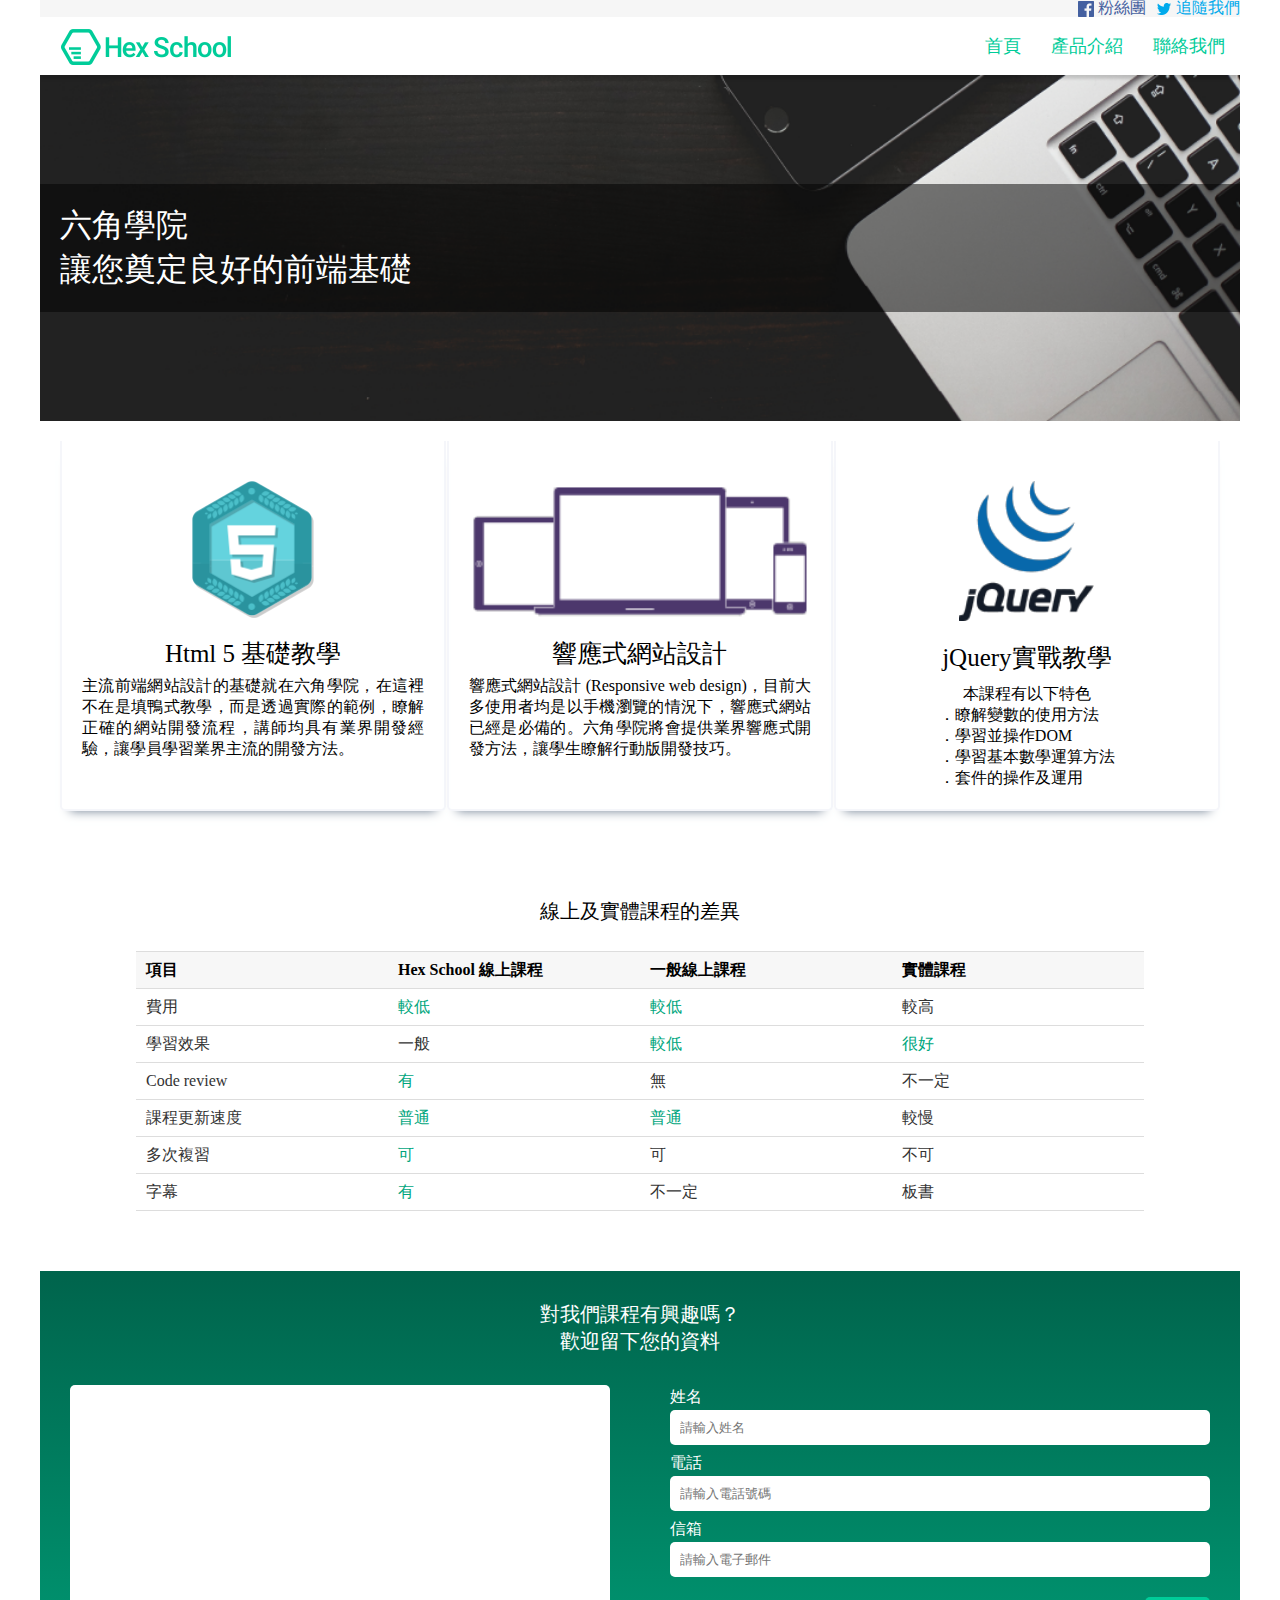
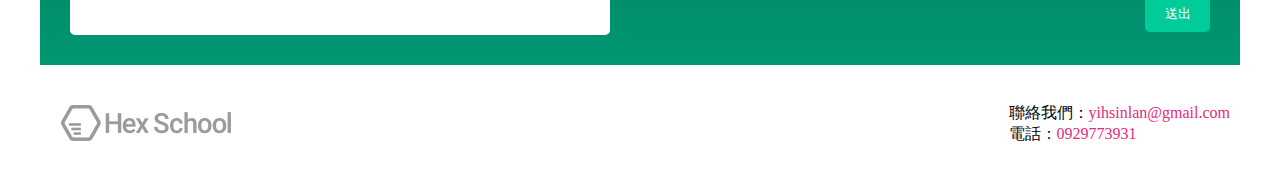
<file: index.html>
<!DOCTYPE html>
<html lang="en">
<head>
    <meta charset="UTF-8">
    <meta http-equiv="X-UA-Compatible" content="IE=edge">
    <meta name="viewport" content="width=device-width, initial-scale=1.0">
    <title>Hex School</title>

    <link rel="stylesheet" href="style.css">
</head>
<body>
    <div class="wrap">
        <div class="header">
            <ul class="socialmedia">
                <li>
                    <img src="images/facebookIcon.png" alt="facebook" style="vertical-align: middle">
                    <a class="facebook" target="_blink" href="http://www.facebook.com">粉絲團</a>
                </li>
                <li>
                    <img src="images/twitterIcon.png" alt="twitter" style="vertical-align: middle">
                    <a class="twitter" target="_blink" href="http://www.twitter.com">追隨我們</a>
                </li>
            </ul>
            <nav>
                <h1><a class="logo" href="index.html">HexSchool</a></h1>
                <ul>
                    <li class="index">
                        <a href="index.html">首頁</a>
                    </li>
                    <li class="product">
                        <a href="product.html">產品介紹</a>
                    </li>
                    <li class="contact">
                        <a href="contact.html">聯絡我們</a>
                    </li>
                </ul>
            </nav>
        </div>
        <div class="content">
            <div class="banner">
                <h2>六角學院<br>讓您奠定良好的前端基礎</h2>
            </div>
            <div class="course">
                <div class="course-item item1">
                <img src="images/html.png" alt="">    
                <h2>Html 5 基礎教學</h2>
                <p>主流前端網站設計的基礎就在六角學院，在這裡不在是填鴨式教學，而是透過實際的範例，瞭解正確的網站開發流程，講師均具有業界開發經驗，讓學員學習業界主流的開發方法。</p>
                </div>
                <div class="course-item item2">
                <img src="images/rwd.png" alt="">
                <h2>響應式網站設計</h2>
                <p>響應式網站設計 (Responsive web design)，目前大多使用者均是以手機瀏覽的情況下，響應式網站已經是必備的。六角學院將會提供業界響應式開發方法，讓學生瞭解行動版開發技巧。</p>
                </div>
                <div class="course-item item3">
                <img src="images/jQuery.png" alt="">
                <h2>jQuery實戰教學</h2>
                <p>本課程有以下特色</p>
                <ul>
                    <li>．瞭解變數的使用方法</li>
                    <li>．學習並操作DOM</li>
                    <li>．學習基本數學運算方法</li>
                    <li>．套件的操作及運用</li>
                </ul>
                </div>
            </div>
            <div class="compare">
                <table>
                    <caption>線上及實體課程的差異</caption>
                    <thead>
                        <th>項目</th>
                        <th>Hex School 線上課程</th>
                        <th>一般線上課程</th>
                        <th>實體課程</th>
                    </thead>
                    <tbody>
                        <tr>
                            <td>費用</td>
                            <td class="color-green">較低</td>
                            <td class="color-green">較低</td>
                            <td>較高</td>
                        </tr>
                        <tr>
                            <td>學習效果</td>
                            <td>一般</td>
                            <td class="color-green">較低</td>
                            <td class="color-green">很好</td>
                        </tr>
                        <tr>
                            <td>Code review</td>
                            <td class="color-green">有</td>
                            <td>無</td>
                            <td>不一定</td>
                        </tr>
                        <tr>
                            <td>課程更新速度</td>
                            <td class="color-green">普通</td>
                            <td class="color-green">普通</td>
                            <td>較慢</td>
                        </tr>
                        <tr>
                            <td>多次複習</td>
                            <td class="color-green">可</td>
                            <td>可</td>
                            <td>不可</td>
                        </tr>
                        <tr>
                            <td>字幕</td>
                            <td class="color-green">有</td>
                            <td>不一定</td>
                            <td>板書</td>
                        </tr>
                    </tbody>
                </table>
            </div>
            <div class="contactus">
                <h3 class="title">對我們課程有興趣嗎？<br>歡迎留下您的資料</h3>
                <form class="form" action="index.html">
                    <textarea name="message" id="message" cols="30" rows="10"></textarea>
                    <div class="info">
                        <label for="name">姓名</label>
                        <input type="text" name="name" placeholder="請輸入姓名" id="name">
                        <label for="phonenumber">電話</label>
                        <input type="text" placeholder="請輸入電話號碼" name="phonenumber" id="phonenumber">
                        <label for="email">信箱</label>
                        <input type="email" placeholder="請輸入電子郵件" name="email" id="email">
                        <button type="submit" value="送出" id="btn">送出</button>
                    </div>
                    
                </form>
            </div>
        </div>
        <div class="footer">
            <h1><a class="logo" href="index.html">HexSchool</a></h1>
                <ul>
                    <li class="email">
                        <p>聯絡我們：<a href="yihsinlan@gmail.com">yihsinlan@gmail.com</a></p>
                    </li>
                    <li class="tel">
                        <p>電話：<a href="#">0929773931</a></p>
                    </li>
                </ul>
        </div>
    </div>
</body>
</html>
</file>
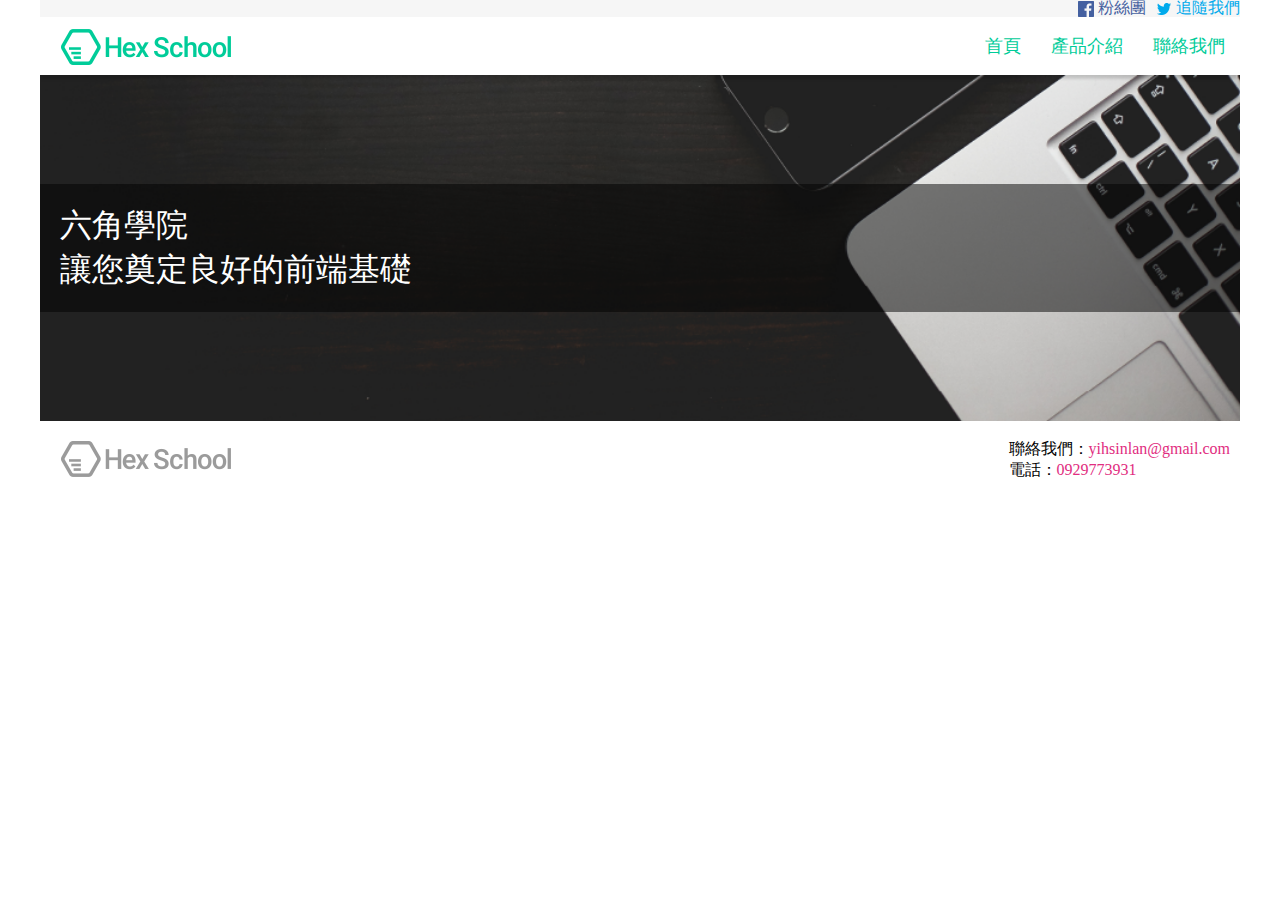
<file: contact.html>
<!DOCTYPE html>
<html lang="en">
<head>
    <meta charset="UTF-8">
    <meta http-equiv="X-UA-Compatible" content="IE=edge">
    <meta name="viewport" content="width=device-width, initial-scale=1.0">
    <title>Hex School</title>

    <link rel="stylesheet" href="style.css">
</head>
<body>
    <div class="wrap">
        <div class="header">
            <ul class="socialmedia">
                <li>
                    <img src="/images/facebookIcon.png" alt="facebook" style="vertical-align: middle">
                    <a class="facebook" target="_blink" href="http://www.facebook.com">粉絲團</a>
                </li>
                <li>
                    <img src="/images/twitterIcon.png" alt="twitter" style="vertical-align: middle">
                    <a class="twitter" target="_blink" href="http://www.twitter.com">追隨我們</a>
                </li>
            </ul>
            <nav>
                <h1><a class="logo" href="index.html">HexSchool</a></h1>
                <ul>
                    <li class="index">
                        <a href="index.html">首頁</a>
                    </li>
                    <li class="product">
                        <a href="product.html">產品介紹</a>
                    </li>
                    <li class="contact">
                        <a href="contact.html">聯絡我們</a>
                    </li>
                </ul>
            </nav>
        </div>
        <div class="content">
            <div class="banner">
                <h2>六角學院<br>讓您奠定良好的前端基礎</h2>
            </div>

        </div>
        <div class="footer">
            <h1><a class="logo" href="index.html">HexSchool</a></h1>
                <ul>
                    <li class="email">
                        <p>聯絡我們：<a href="yihsinlan@gmail.com">yihsinlan@gmail.com</a></p>
                    </li>
                    <li class="tel">
                        <p>電話：<a href="#">0929773931</a></p>
                    </li>
                </ul>
        </div>
    </div>
</body>
</html>
</file>
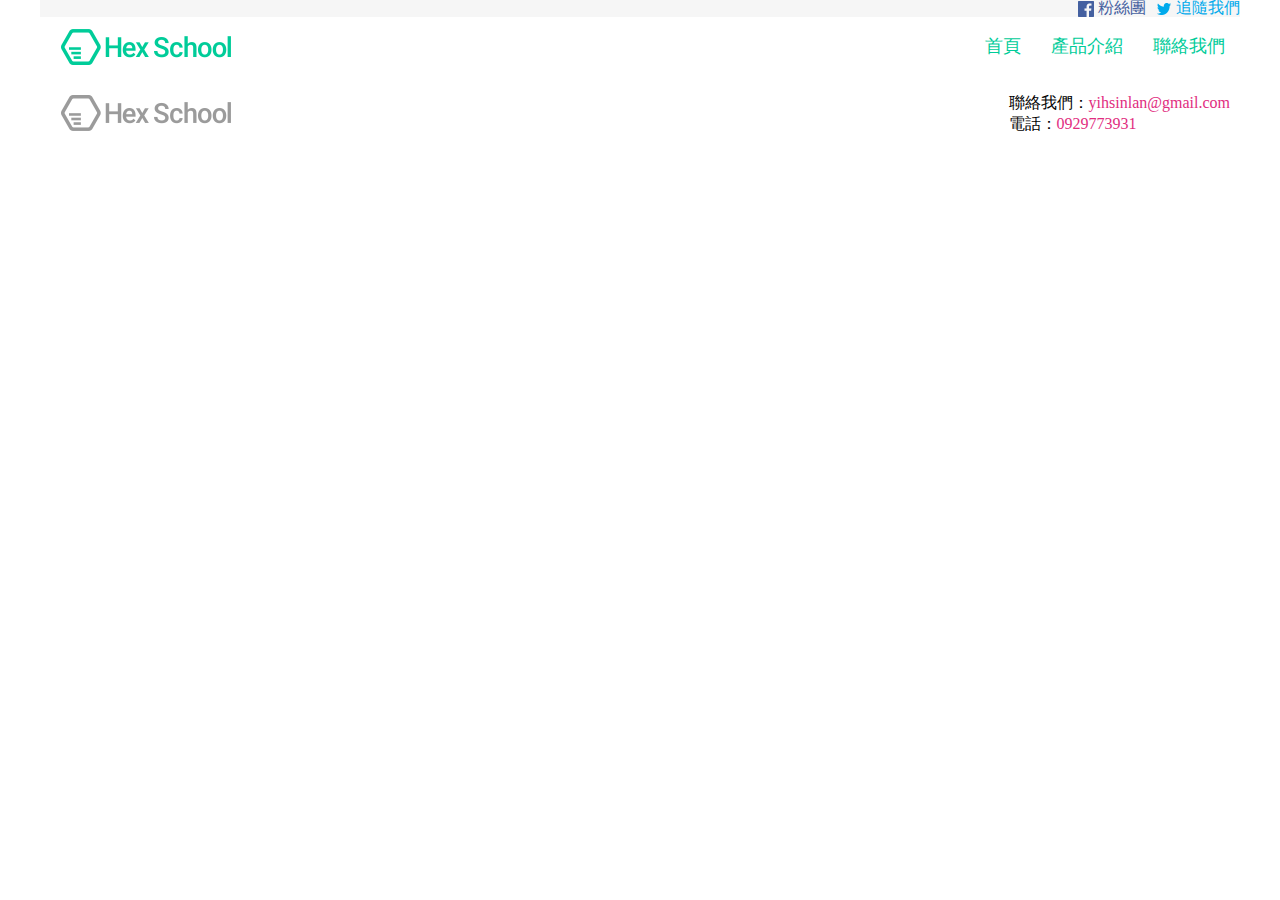
<file: product.html>
<!DOCTYPE html>
<html lang="en">
<head>
    <meta charset="UTF-8">
    <meta http-equiv="X-UA-Compatible" content="IE=edge">
    <meta name="viewport" content="width=device-width, initial-scale=1.0">
    <title>Hex School</title>

    <link rel="stylesheet" href="style.css">
</head>
<body>
    <div class="wrap">
        <div class="header">
            <ul class="socialmedia">
                <li>
                    <img src="/images/facebookIcon.png" alt="facebook" style="vertical-align: middle">
                    <a class="facebook" target="_blink" href="http://www.facebook.com">粉絲團</a>
                </li>
                <li>
                    <img src="/images/twitterIcon.png" alt="twitter" style="vertical-align: middle">
                    <a class="twitter" target="_blink" href="http://www.twitter.com">追隨我們</a>
                </li>
            </ul>
            <nav>
                <h1><a class="logo" href="index.html">HexSchool</a></h1>
                <ul>
                    <li class="index">
                        <a href="index.html">首頁</a>
                    </li>
                    <li class="product">
                        <a href="product.html">產品介紹</a>
                    </li>
                    <li class="contact">
                        <a href="contact.html">聯絡我們</a>
                    </li>
                </ul>
            </nav>
        </div>
        <div class="content"></div>
        <div class="footer">
            <h1><a class="logo" href="index.html">HexSchool</a></h1>
                <ul>
                    <li class="email">
                        <p>聯絡我們：<a href="yihsinlan@gmail.com">yihsinlan@gmail.com</a></p>
                    </li>
                    <li class="tel">
                        <p>電話：<a href="#">0929773931</a></p>
                    </li>
                </ul>
        </div>
    </div>
</body>
</html>
</file>
<file: style.css>
/* http://meyerweb.com/eric/tools/css/reset/
   v2.0 | 20110126
   License: none (public domain)
*/

html, body, div, span, applet, object, iframe,
h1, h2, h3, h4, h5, h6, p, blockquote, pre,
a, abbr, acronym, address, big, cite, code,
del, dfn, em, img, ins, kbd, q, s, samp,
small, strike, strong, sub, sup, tt, var,
b, u, i, center,
dl, dt, dd, ol, ul, li,
fieldset, form, label, legend,
table, caption, tbody, tfoot, thead, tr, th, td,
article, aside, canvas, details, embed,
figure, figcaption, footer, header, hgroup,
menu, nav, output, ruby, section, summary,
time, mark, audio, video {
	margin: 0;
	padding: 0;
	border: 0;
	font-size: 100%;
	font: inherit;
	vertical-align: baseline;
}
/* HTML5 display-role reset for older browsers */
article, aside, details, figcaption, figure,
footer, header, hgroup, menu, nav, section {
	display: block;
}
body {
	line-height: 1;
}
ol, ul {
	list-style: none;
}
blockquote, q {
	quotes: none;
}
blockquote:before, blockquote:after,
q:before, q:after {
	content: '';
	content: none;
}
table {
	border-collapse: collapse;
	border-spacing: 0;
}
img{
    max-width: 100%;
    height: auto;
}
*,*::after,*::before{
    box-sizing: border-box;
}
.wrap{
    max-width: 1200px;
    margin: 0 auto;
}
.socialmedia{
    background: #f6f6f6;
    display: flex;
    justify-content: flex-end;
    max-width: 100%;
}
.socialmedia li{
    padding-left: 10px;
}
.socialmedia a{
    text-decoration: none;
}
.facebook{
    color: #4460a0;
}
.twitter{
    color: #00aaec;
}
.header nav{
    display: flex;
    justify-content: space-between;
    align-items: center;
}
.header nav h1 a{
    background-image: url("images/logo.png");
    height: 50px;
    width: 220px;
    display: block;
    text-indent: 101%;
    overflow: hidden;
    white-space: nowrap;
}
.header nav ul{
    display: flex;
    justify-content: flex-end;
    padding-top: 20px;
    padding-bottom: 20px;
}
.header nav ul a{
    font-size: 18px;
    padding-left: 15px;
    padding-right: 15px;
    padding-bottom: 10px;
    text-decoration: none;
    text-align: center;
    color: #00cc99;
    position: relative;
}
.header nav ul a:after{
    content: "";
    position: absolute;
    bottom: -7px;
    left: 0;
    width: 0%;
}
.header nav ul a:hover:after{
    width: 100%;
    border-bottom: solid 5px #00CC99;
}
.banner{
    background-image: url("images/banner.png");
    width: 100%;
    height: 346px;
    background-size: cover;
    display: flex;
    align-items: center;
}
.banner h2{
    width: 100%;
    font-size: 32px;
    color: white;
    background-color: rgba(0, 0, 0, 0.5);
    padding-left: 20px;
    padding-top: 20px;
    padding-bottom: 20px;
    line-height: normal;
}
.course{
    display: flex;
    justify-content: space-between;
    flex-wrap: wrap;
    margin: 20px;
}
.course-item{
    border-width: 0 2px 2px 2px;
    border-style: none solid solid solid;
    border-color: transparent #f5f6fa #f5f6fa #f5f6fa;
    border-radius: 0 0 5px 5px;
    box-shadow: 0px 10px 10px -10px #718093;
    width: 33.3%;
    display: flex;
    flex-direction: column;
    align-items: center;
    padding: 40px 20px 20px 20px;
}

.course-item img{
    height: 140px;
    max-width: 100%;
}
.course-item p{
    text-align: justify;
    line-height: normal;
}
.course-item h2{
    padding-bottom: 10px;
    font-size: 25px;
    padding-top: 20px;
}
.item3{
    line-height: normal;
}
.compare{
    margin: 5% 8% 5% 8%;

}
table{
    width: 100%;
    text-align: left;
    table-layout: fixed;
}
th{
    border-style: solid none solid none;
    border-width: 1px 0 1px 0;
    border-color: #dddddd transparent #dddddd transparent;
    padding: 10px;
    background: #f7f7f7;
    font-weight: bold;
}
td{
    border-style: solid none solid none;
    border-width: 1px 0 1px 0;
    border-color: #dddddd transparent #dddddd transparent;
    padding: 10px;
    color: #333333;
}
caption{
    padding: 30px;
    font-size: 20px;
}
.color-green{
    color: #00a67d;
}
.contactus{
    display: flex;
    flex-direction: column;
    align-items: center;
    max-width: 100%;
    margin: 60px 0px 20px 0px;
    background:linear-gradient(#00644c,#009772);
}
.contactus .title{
    padding: 30px;
    font-size: 20px;
    line-height: normal;
    text-align: center;
    color: white;
}
.form{
    width: 100%;
    display: flex;
    justify-content: space-around;
    align-items: center;
    margin-bottom: 30px;
}
.contactus textarea{
    resize: none;
    height: 250px;
    border: none;
    border-radius: 5px;
    width: 45%;
    padding-left: 10px;
    padding-top: 10px;
    font-size: 20px;
}
.info{
    width: 45%;
    display: flex;
    flex-direction: column;
    color: white;
}
.info label{
    margin-bottom: 5px;
}
.info input{
    margin-bottom: 10px;
    height: 35px;
    border: none;
    border-radius: 5px;
    padding-left: 10px;
}
button{
    width: 12%;
    height: 35px;
    background-color: #00cc99;
    color: white;
    align-self: flex-end;
    border: none;
    border-radius: 5px;
    margin-top: 10px;
}
button:hover{
    width: 12%;
    height: 35px;
    background-color: #00cc99;
    color: white;
    align-self: flex-end;
    border: none;
    border-radius: 5px;
    margin-top: 10px;
    box-shadow: 0px 10px 10px -10px black;
    cursor: pointer;
}

.footer h1{
    padding-left: 20px;
}
.footer h1 a{
    background-image: url("images/footerLogo.png");
    height: 36px;
    width: 171px;
    display: block;
    text-indent: 101%;
    overflow: hidden;
    white-space: nowrap;
}
.footer{
    display: flex;
    justify-content: space-between;
    padding-top: 20px;
    padding-bottom: 40px;
}
.footer ul{
    padding-right: 10px;
}
.footer li{
    padding-bottom: 5px;

}
.footer li a{
    text-decoration: none;
    color: #e12d80;
}
@media (max-width:768px){
    .course-item{
        width: 50%;
    }
   /* .header nav{
        flex-direction: column;
        justify-content: center;
    }
    .header nav ul{
        justify-content: center;
    }
    .header nav ul a{
        font-size: 18px;
    } */
}
@media (max-width:411px){
    .course-item{
        width: 100%;
    }
    .header nav{
        flex-direction: column;
        justify-content: center;
    }
    .header nav h1{
        padding-top: 5%;
    }
    .header nav ul{
        justify-content: center;
    }
    .header nav ul a{
        font-size: 18px;
    }
    .compare{
        overflow-x: auto;
    }
    table{
        width: 768px;
    }
    .contactus textarea{
        width: 80%;
        margin-bottom: 10px;
    }
    .info{
        width: 80%;
    }
    button,button:hover{
        width: 20%;
    }
    .form{
        display: flex;
        flex-direction: column;
        justify-content: center;
    }
    .footer{
        flex-direction: column;
        align-items: center;
    }
    .footer h1{
        padding-left: 0;
    }
    .footer ul{
        padding-top: 5%;
        padding-right: 0;
        display: flex;
        flex-direction: column;
        align-items: center;
    }
}
</file>
